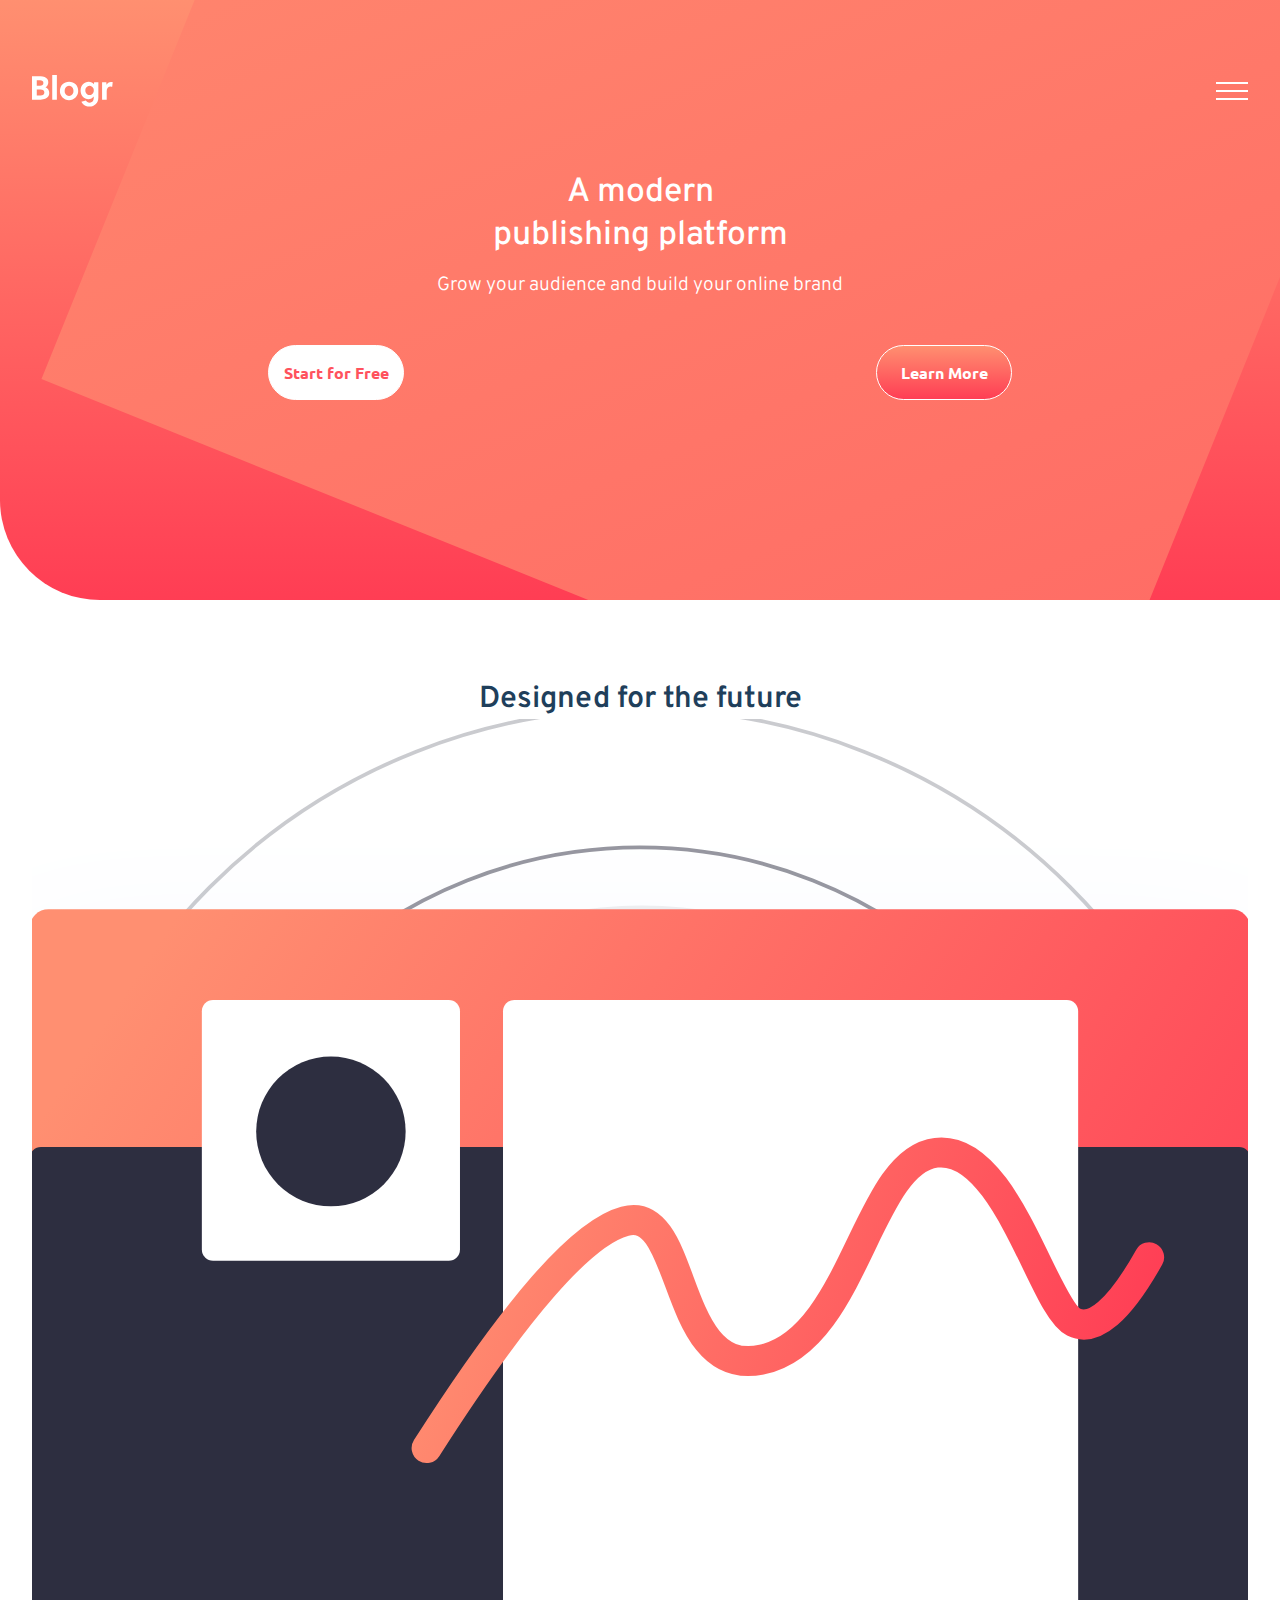
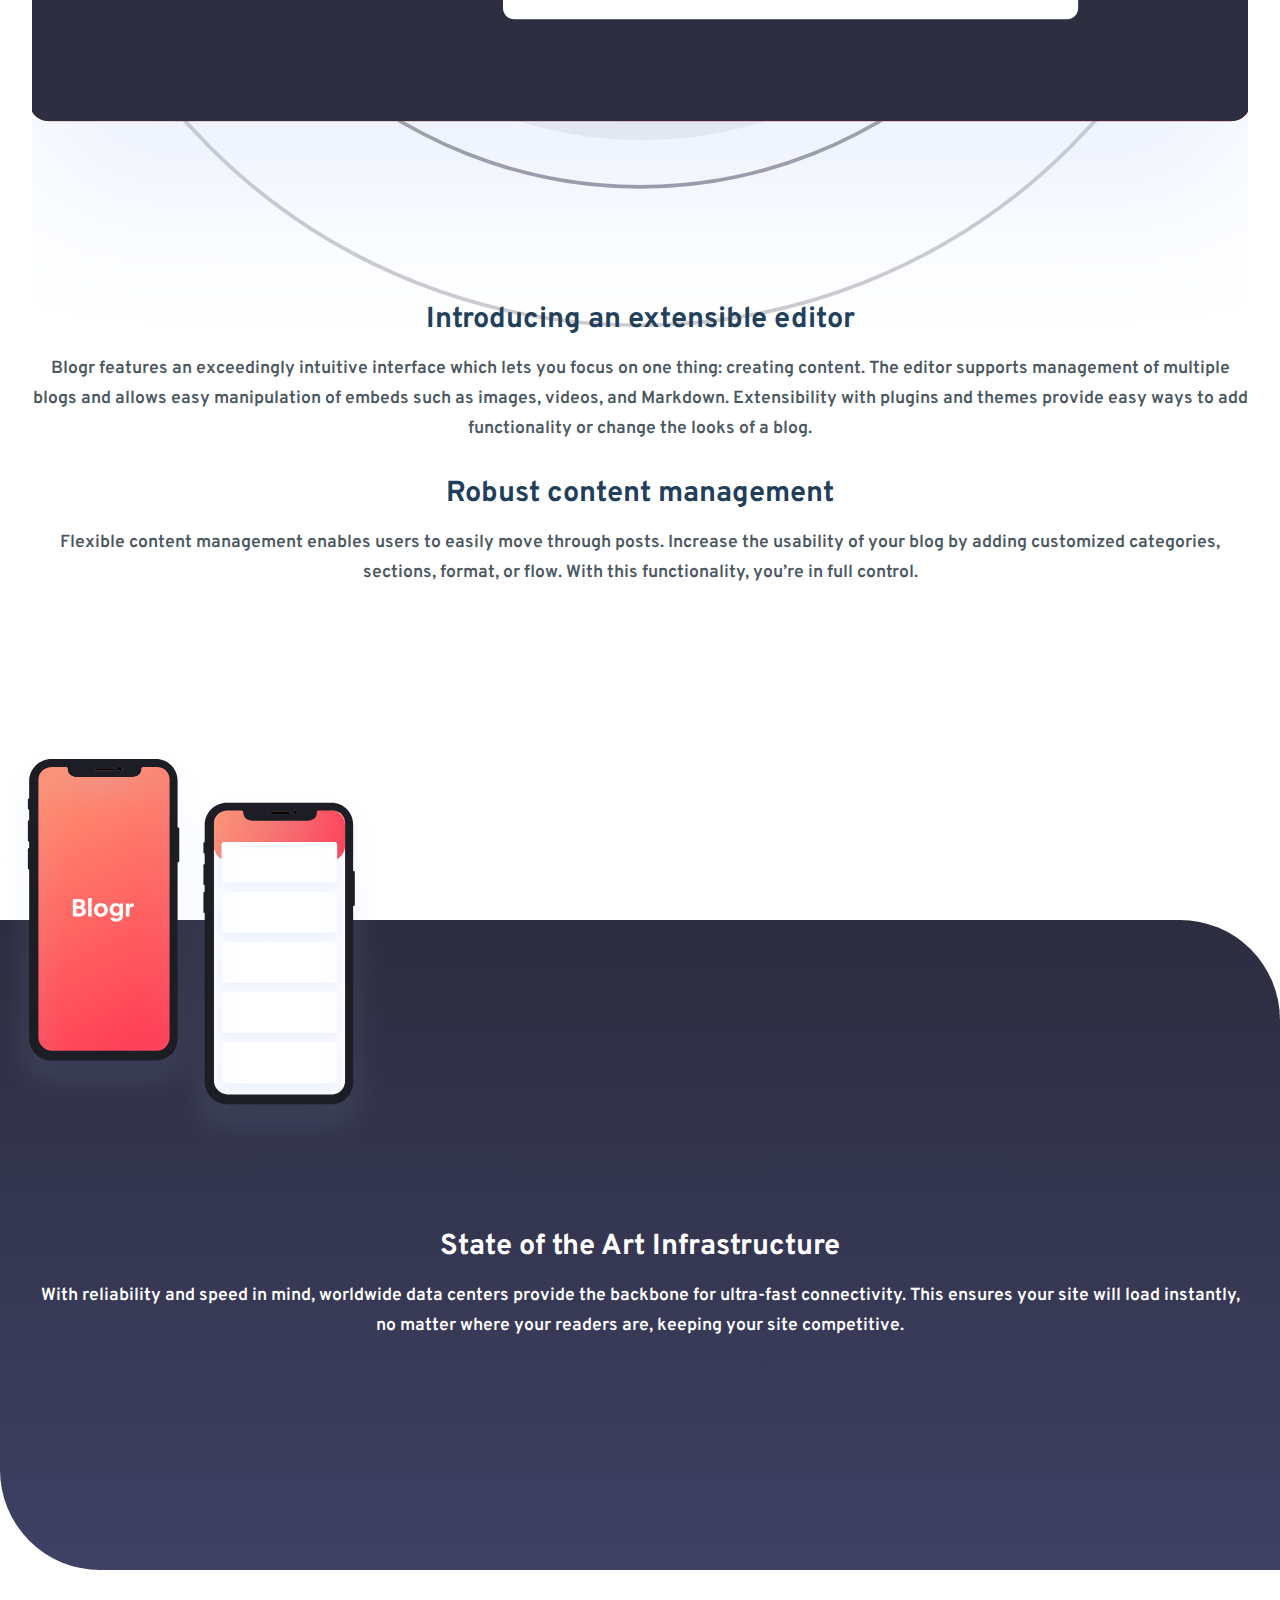
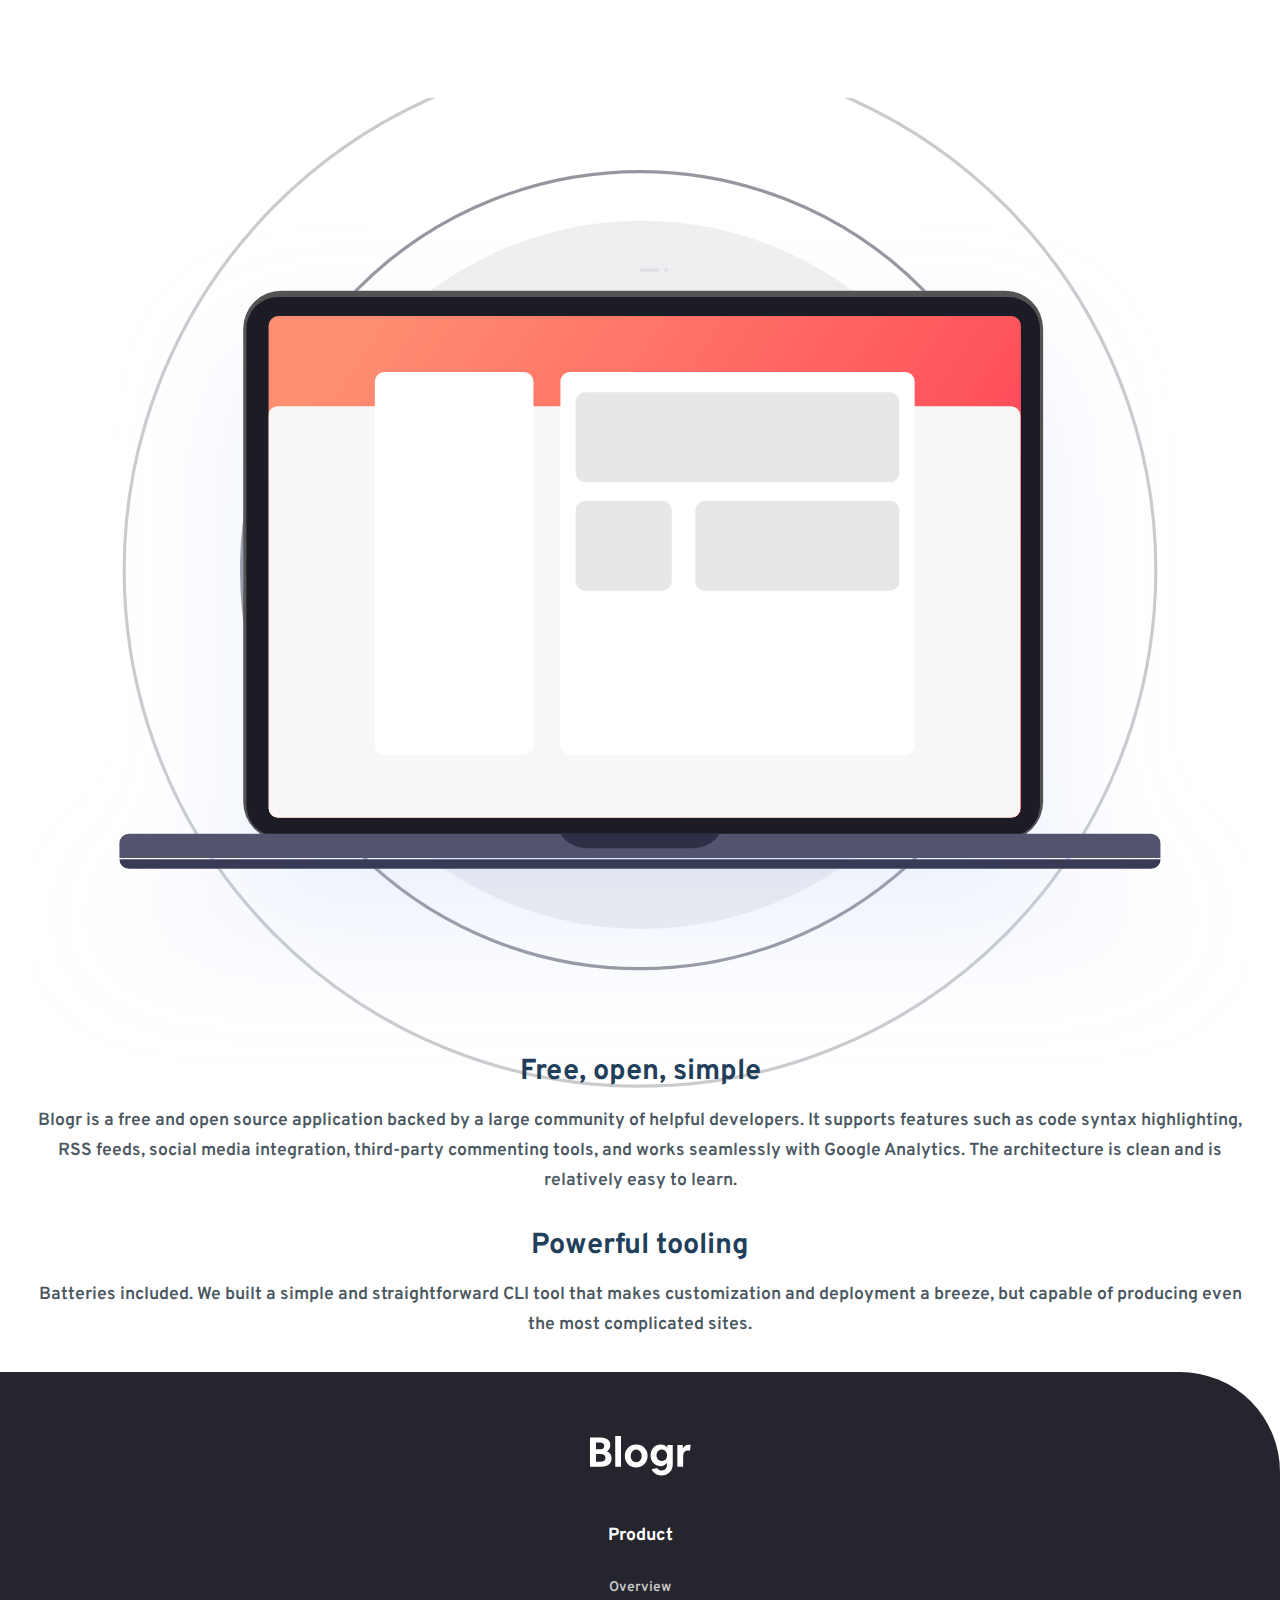
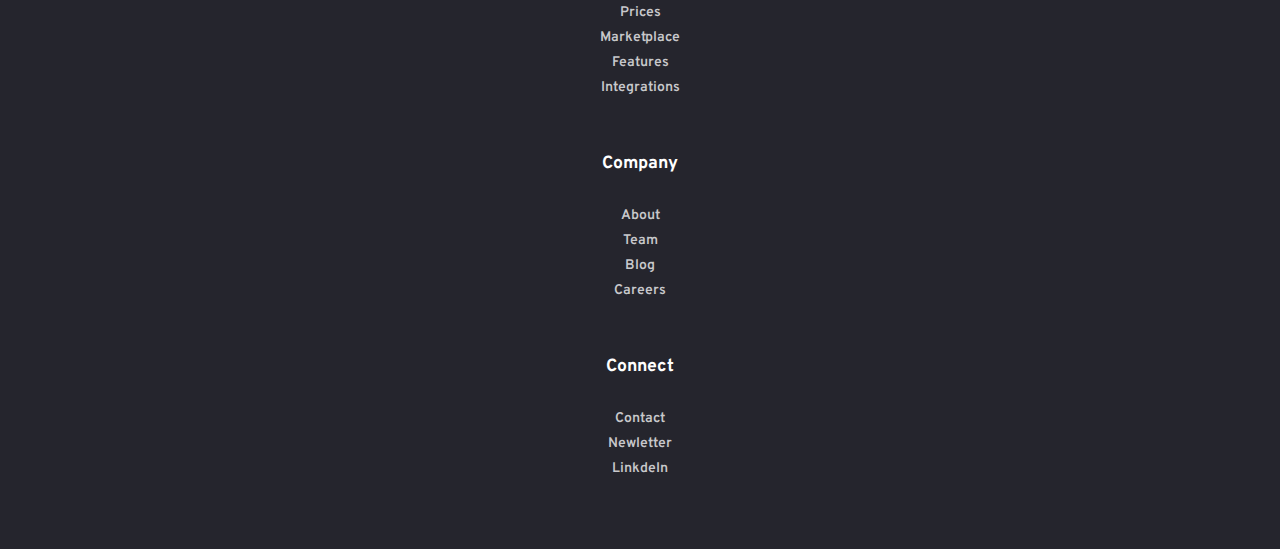
<file: index.html>
<!DOCTYPE html>
<html lang="en">
<head>
  <meta charset="UTF-8">
  <meta name="viewport" content="width=device-width, initial-scale=1.0"> <!-- displays site properly based on user's device -->

  <link rel="icon" type="image/png" sizes="32x32" href="./images/favicon-32x32.png">
  <link rel="stylesheet" href="style.css">
  
  <title>Frontend Mentor | [Blogr]</title>


</head>
<body>

  <div class="container">

    <!-- ============================HERO SECTION========================================= -->
    <div class="hero">

      <div class="nav">
        <img src="images/logo.svg" alt="logo" class="logo">


        <!-- =====================MENU START========================== -->

        <nav class="menu">
            <div class="btn-close">
              <img src="images/icon-close.svg" alt="close" class="close">
            </div>

            <div class="menu-wrapper">

                <div class="menu-items-wrapper">
                  <div class="menu-items">
                    <div class="menu-heading">
                      <h4>Product</h4>
                      <picture>
                        <source media="(min-width: 1440px)" srcset="images/icon-arrow-light.svg">
                        <img src="images/icon-arrow-dark.svg" alt="arrow" class="arrow">
                      </picture>
                    </div>

                    <!-- ====================SUBMENU==================================== -->
                    <div class="sub-menu">
                      <a href="#">Overview</a>
                      <a href="#">Prices</a>
                      <a href="#">Marketplace</a>
                      <a href="#">Features</a>
                      <a href="#">Integrations</a>
                    </div>

                  </div>

                  <div class="menu-items">
                    <div class="menu-heading">
                      <h4>Company</h4>
                      <picture>
                        <source media="(min-width: 1440px)" srcset="images/icon-arrow-light.svg">
                        <img src="images/icon-arrow-dark.svg" alt="arrow" class="arrow">
                      </picture>
                    </div>

                    <!-- ====================SUBMENU==================================== -->
                    <div class="sub-menu">
                      <a href="#">About</a>
                      <a href="#">Team</a>
                      <a href="#">Blog</a>
                      <a href="#">Careers</a>
                    </div>

                  </div>

                  <div class="menu-items">
                    <div class="menu-heading">
                      <h4>Connect</h4>

                      <picture>
                        <source media="(min-width: 1440px)" srcset="images/icon-arrow-light.svg">
                        <img src="images/icon-arrow-dark.svg" alt="arrow" class="arrow">
                      </picture>
                    </div>

                    <!-- ====================SUBMENU==================================== -->
                    <div class="sub-menu">
                      <a href="#">Contact</a>
                      <a href="#">Newletter</a>
                      <a href="#">LinkdeIn</a>
                    </div>

                  </div>

                  <hr>

                </div>
                  <div class="btn-menu-wrapper">
                    <a class="btn btn-login"  href="#">
                      <div>Login</div>
                    </a>

                    <a class="btn btn-signup"  href="#">
                      <div>Sign Up</div>
                    </a>
                  </div>
                

                

            </div>
        </nav>


        <!-- =====================MENU END========================== -->


        <img src="images/icon-hamburger.svg" alt="hamburger" class="hamburger active">
      </div>
      
      <div class="hero-text-wrapper">
        <h1> <span>A modern</span>  publishing platform</h1>
        <h2> Grow your audience and build your online brand</h2>

        <div class="btn-wrapper">
          <a class="btn btn-primary" href="#">
             <div>Start for Free</div>
           </a>
          <a class="btn btn-secondary" href="#"> 
            <div>Learn More</div> 
          </a>
        </div>
      </div>
     </div>



      <!-- ============================FIRST SECTION========================================= -->
      <section class="section first">

        <h2> Designed for the future</h2>

        <div class="content-wrapper">
          <img class="img-editor" src="images/illustration-editor-mobile.svg" alt="editor">
          <img class="img-editor-desktop" src="images/illustration-editor-desktop.svg" alt="editor">


          <div class="text-block">
            <h3> Introducing an extensible editor</h3>
            <p>
              Blogr features an exceedingly intuitive interface which lets you focus on one thing: creating content. 
              The editor supports management of multiple blogs and allows easy manipulation of embeds such as images, 
              videos, and Markdown. Extensibility with plugins and themes provide easy ways to add functionality or 
              change the looks of a blog.
            </p>

            <h3> Robust content management</h3>
            <p>
              Flexible content management enables users to easily move through posts. Increase the usability of your blog 
              by adding customized categories, sections, format, or flow. With this functionality, you’re in full control.
            </p>
          </div>
        </div>

      </section>


          <!-- ============================ MIDDLE SECTION========================================= -->
         
          <div class="empty">
            <img class="img-phone" src="images/illustration-phones.svg" alt="phones">
          </div>
         
          <section class="section middle">

            <div class="content-wrapper">
              <div class="text-block">
                <h3>State of the Art Infrastructure </h3>
                <p>
                  With reliability and speed in mind, worldwide data centers provide the backbone for ultra-fast connectivity. 
                  This ensures your site will load instantly, no matter where your readers are, keeping your site competitive.
                </p>
              </div>
            </div>

          </section>


              <!-- ============================LAST SECTION========================================= -->
      <section class="section last">

        <div class="content-wrapper">
          <img class="img-laptop" src="images/illustration-laptop-mobile.svg" alt="laptop">
          <img class="img-laptop-desktop" src="images/illustration-laptop-desktop.svg" alt="laptop">

          <div class="text-block">
            <h3> Free, open, simple</h3>
            <p>
              Blogr is a free and open source application backed by a large community of helpful developers. It supports 
              features such as code syntax highlighting, RSS feeds, social media integration, third-party commenting tools, 
              and works seamlessly with Google Analytics. The architecture is clean and is relatively easy to learn.
            </p>

            <h3>Powerful tooling</h3>
            <p>
              Batteries included. We built a simple and straightforward CLI tool that makes customization and deployment a breeze, but
              capable of producing even the most complicated sites.
            </p>
            </p>
          </div>
        </div>
      
      </section>


        <!-- ============================FOOTER========================================= -->
        <div class="footer">
          <img src="images/logo.svg" alt="logo">

          <div class="footer-block">
            <h4>Product</h4>
            <a href="#">Overview</a>
            <a href="#">Prices</a>
            <a href="#">Marketplace</a>
            <a href="#">Features</a>
            <a href="#">Integrations</a>
          </div>

          <div class="footer-block">
            <h4>Company</h4>
            <a href="#">About</a>
            <a href="#">Team</a>
            <a href="#">Blog</a>
            <a href="#">Careers</a>
          </div>

          <div class="footer-block">
            <h4>Connect</h4>
            <a href="#">Contact</a>
            <a href="#">Newletter</a>
            <a href="#">LinkdeIn</a>
          </div>
        </div>
  </div>
  


  <script src="script.js"></script>
</body>
</html>
</file>
<file: style.css>
@import url('https://fonts.googleapis.com/css2?family=Overpass:wght@300;600&family=Ubuntu:wght@400;500;700&display=swap');

*, ::before, ::after{
    box-sizing: border-box;
    padding: 0;
    margin: 0;
}

:root{
/* ===================COLORS========================= */
    --cta-text: hsl(355, 100%, 74%);
    --cta-hover: hsl(356, 100%, 66%);
    --headings: hsl(208, 49%, 24%); 
    
    --White: hsl(0, 0%, 100%);
    --footer-text: hsl(240, 2%, 79%);
    --body : hsl(207, 13%, 34%);
    --footer-background : hsl(240, 10%, 16%);
    
    --Very-light-red: hsl(13, 100%, 72%);
    --Light-red: hsl(353, 100%, 62%);
    --Very-dark-gray-blue: hsl(237, 18%, 21%);
    --Very-dark-desaturated-blue: hsl(237, 23%, 32%);


/* ========================FONT FAMILY====================== */
    --Overpass: 'Overpass', sans-serif;
    --Ubuntu: 'Ubuntu', sans-serif;

/* ========================FONT WEIGHTS====================== */
    --Light-w: 300;
    --normal-w: 400;
    --medium-w: 500;
    --semi-w: 600;
    --bold-w: 700;
}


/* =============================DEFAULT STYLES======================== */

a{
    text-decoration: none;
}

li{
    list-style: none;
}


p{
    font-family: var(--Overpass);
}

body{
    font-family: var(--Overpass);
    font-weight: var(--semi-w);
}


/* =============================HERO SECTION======================== */
.hero{
    width: 100%;
    height: 600px;
    background-image: url(images/bg-pattern-intro-desktop.svg), linear-gradient(var(--Very-light-red), var(--Light-red));
    background-size: 350%;
    background-position: 35% 34%;
    background-repeat: no-repeat;
    border-bottom-left-radius: 100px;
    padding: 4.7rem 2rem 0 2rem;
}

.nav{
    display: flex;
    align-items: center;
    justify-content: space-between;
}
.logo{
    height: 2rem;
}

.hamburger{
    cursor: pointer;
    opacity: 0;
    transition: 1s;
}

.hamburger.active{
    opacity: 1;
}

.hero-text-wrapper{
    display: flex;
    align-items: center;
    justify-content: center;
    flex-direction: column;
    padding-top: 4rem;
}

.hero-text-wrapper h1{
    color: var(--White);
    font-size: 2.1rem;
    text-align: center;
    font-weight: var(--medium-w);
}

.hero-text-wrapper span{
    display: block;
}

.hero-text-wrapper h2{
    color: var(--White);
    font-size: 1.2rem;
    text-align: center;
    margin-top: 1rem;
    font-weight: var(--Light-w);
}

.btn-wrapper{
    display: flex;
    justify-content: space-around;
    align-items: center;
    width: 100%;
    margin-top: 3rem;
}

.btn{
    display: flex;
    align-items: center;
    justify-content: center;
    font-family: var(--Ubuntu);
    font-weight: var(--bold-w);
    font-size: 1rem;
    padding: 1rem 0;
    width: 8.5rem;
    border-radius: 50px;
}

.btn-primary{
    background: var(--White);
    color: var(--cta-hover);
    border: 1px solid var(--White);
    transition: 0.2s;
}

.btn-primary:hover{
    background: linear-gradient(var(--Very-light-red), var(--Light-red));
    color: var(--White);
    border: 1px solid var(--cta-hover);
}

.btn-secondary{
    background: linear-gradient(var(--Very-light-red), var(--Light-red));
    color: var(--White);
    border: 1px solid var(--White);
    transition: 0.2s;
}

.btn-secondary:hover{
    background: var(--White);
    color: var(--cta-hover);
    border: 1px solid var(--White);
}

/* ============================================SECTION======================================== */
.section{
    display: flex;
    align-items: center;
    justify-content: center;
    flex-direction: column;
    padding: 5rem 2rem 0 2rem;
}

.section h2{
    color: var(--headings);
    font-size: 1.9rem;
    font-weight: var(--semi-w);
}

.content-wrapper{
    display: flex;
    align-items: center;
    justify-content: center;
    flex-direction: column;
    overflow: hidden;
    padding-top: 2rem;
}

.img-editor{
    margin-top: 5rem;
    width: 100%;
    transform: scale(1.25);
    margin-bottom: 5rem;
}

.img-editor-desktop{
    display: none;
}

.text-block{
    text-align: center;
}

.text-block h3{
    font-size: 1.8rem;
    color: var(--headings);
    margin-bottom: 1rem;
}
.text-block p{
    margin-bottom: 2rem;
    font-size: 1.1rem;
    line-height: 1.7;
    color: var(--body);
}
/* ============================================ MIDDLE SECTION======================================== */
.empty{
    position: relative;
    width: 100%;
    height: 300px;
}

.img-phone{
    top: 0;
    position: absolute;
    width: 383px;
    margin-top: 7.8rem;
}

.middle{
    background-image: url(images/bg-pattern-circles.svg), linear-gradient(var(--Very-dark-gray-blue), var(--Very-dark-desaturated-blue));
    background-size: 155%, 100%;
    background-position: 50% -405%, 0%  0%;
    background-repeat: no-repeat;
    height: 650px;
    border-top-right-radius: 100px;
    border-bottom-left-radius: 100px;
    margin-bottom: 3rem;
   
}

.middle h3{
    color: Var(--White);
}

.middle p{
    color: Var(--White);
}


/* ============================================ LAST SECTION======================================== */
.img-laptop{
    width: 100%;
    margin-bottom: 3rem;
    transform: scale(1.3);
}

.img-laptop-desktop{
    display: none;
}



/* ============================================FOOTER SECTION======================================== */
.footer{
    background: var(--footer-background);
    padding: 2.5rem;
    text-align: center;
    display: flex;
    flex-direction: column;
    align-items: center;
    justify-content: center;
    padding: 4rem 0;
    gap: 3rem;
    color: var(--White);
    border-top-right-radius: 100px;
}

.footer-block{
    display: flex;
    align-items: center;
    flex-direction: column;
}


.footer h4{
    margin-bottom: 2rem;
    font-size: 1.1rem;
}

.footer a{
    color: var(--footer-text);
    font-size: 14px;
    margin-bottom: 0.5rem;
    transition: 0.3s;
}

.footer a:hover{
    text-decoration: underline;
}

/* ============================================MENU SECTION======================================== */
.menu{
    position: fixed;
    top: 0;
    left: 100vw;
    width: 100vw;
    height: 100vh;
    padding-top: 4.7rem;
    display: flex;
    align-items: center;
    justify-content: flex-start;
    flex-direction: column;
    gap: 2rem;
    opacity: 0;
    transition: 0.5s;
}

.menu.active{
    left: 0;
    opacity: 1;
}

.btn-close{
    display: flex;
    align-items: center;
    justify-content: flex-end;
    width: 80%;
}

.close{
    cursor: pointer;
}


.menu-wrapper{
    width: 85%;
    background: var(--White);
    /* height: 200px; */
    border-radius: 5px;
    box-shadow: 0 10px 20px rgba(0, 0, 0, 0.1), 0 20px 30px rgba(0, 0, 0, 0.1);

    display: flex;
    align-items: center;
    justify-content: center;
    flex-direction: column;
    padding: 2rem;
    z-index: 10;
}



.menu-heading{
    display: flex;
    align-items: center;
    justify-content: center;
    gap: 0.3rem;
}

.menu-items-wrapper{
    width: 100%;
}

.menu-items{
    width: 100%;
}

.menu-items h4{
    color: var(--headings);
    font-size: 1.2rem;
    padding: 1.5rem 0;
    cursor: pointer;
    transition: 0.2s;
}

.menu-items h4:hover{
    color: var(--footer-text);
}

.sub-menu{
    display: flex;
    align-items: center;
    justify-content: center;
    flex-direction: column;
    background: var(--footer-text);
    border-radius: 5px;
    width: 100%;
    padding: 1rem;
    transition: 0.5s;
    display: none;
}

.sub-menu.active{
    display: flex;
}

.sub-menu a{
    font-size: 1.07rem;
    color: var(--body);
    margin-bottom: 1rem;
    font-weight: var(--semi-w);
    transition: 0.5s;
}

.sub-menu a:hover{
    color: var(--headings);
}

.arrow.active{
    transform: rotate(180deg);
    transition: 0.5s;
}

hr{
    width: 100%;
    margin: 2rem 0 1rem;
}

.btn-menu-wrapper .btn{
    font-size: 1.2rem;
    color: var(--headings);
    font-family: var(--Overpass);
    font-weight: var(--bold-w);
}

.btn.btn-login{
    transition: 0.3s;
    margin-bottom: 1rem;
}

.btn-login:hover{
   background: var(--footer-background);
   color: var(--White);
}   

.btn.btn-signup{
    color: var(--White);
    background: linear-gradient(135deg, var(--Very-light-red), var(--Light-red));
    border: 1px solid var(--cta-hover);
    transition: 0.3s;
}

.btn.btn-signup:hover{
    background: var(--White);
    border: 1px solid var(--cta-hover);
    color: var(--cta-text);
}

/* ================================FOR LARGER SCREEN================================ */
@media screen and (min-width : 1440px) {

    .menu{
        position: static;
        left: 0;
        width: 100%;
        height: auto;
        opacity: 1;
        padding-top: 0rem;
    }

    .hamburger{
        display: none;
    }
    
    .btn-close{
      display: none;
    }
    
    
    .menu-wrapper{
        width: 100%;
        background: transparent;
        box-shadow: none;
        margin-top: 0;
        display: flex;
        justify-content: space-between;
        flex-direction: row;
        padding: 0;
    }
    
    .menu-heading{
        display: flex;
        align-items: center;
        justify-content: center;
        gap: 0.3rem;
    }
    
    .menu-items-wrapper{
        display: flex;
        align-items: center;
        justify-content: space-around;
        width: 35%;
        margin-left: 5%;
    }

    .menu-items{
        position: relative;
    }
    
    .menu-items h4{
        color: var(--White);
        font-size: 1rem;
        opacity: 0.75;
    }
    
    .menu-items h4:hover{
        color: var(--White);
        opacity: 1;
        text-decoration: underline;
    }
    
    .sub-menu{
        position: absolute;
        align-items: flex-start;
        background: var(--White);
        padding: 1rem;
        box-shadow: 0 10px 20px rgba(0, 0, 0, 0.1), 0 20px 30px rgba(0, 0, 0, 0.1);
    }
    
    .sub-menu a{
        font-size: .9rem;
    }
    
    
    hr{
     display: none;
    }
    
    .btn-menu-wrapper{
        display: flex;
        align-items: center;
        justify-content: center;
        gap: 5%;
    }


    .btn-menu-wrapper .btn{
        font-size: 1rem;
    }

    .btn.btn-login{
        color: var(--White);
        transition: 0.3s;
        margin-bottom: 0;
    }
    
    .btn-login:hover{
       background: var(--footer-background);
       color: var(--White);
    }   
    
    .btn.btn-signup{
        color: var(--cta-text);
        background: var(--White);
        border: 1px solid var(--White);
        transition: 0.3s;
    }
    
    .btn.btn-signup:hover{
        background: linear-gradient(var(--Very-light-red), var(--Light-red));
        border: 1px solid var(--cta-hover);
        color: var(--White);
    }


    /* ===============================HERO SECTION======================================= */

    .hero{
        padding: 2rem;
        padding-top: 4rem;
        background-size: 220%;
        background-position: 25% 52%;
    }

    .hero-text-wrapper h1{
        font-size: 4.5rem;
        font-weight: var(--bold-w);
    }

    .hero-text-wrapper span{
        display: initial;
    }

    .hero-text-wrapper h2{
        font-size: 1.5rem;
    }

    .btn-wrapper{
        justify-content: center;
        gap: 2rem;
    }

    /* ===============================FIRST SECTION======================================= */
    .section.first{
        position: relative;
        padding: 9rem 11rem 20rem 11rem;
        overflow: hidden;
    }

    .section h2{
        font-size: 2.5rem;
    }

    .img-editor{
        display: none;
    }

    .img-editor-desktop{
        display: block;
        position: absolute ;
        left: 57%;
        top: 10%;
    }

    .text-block{
        width: 45%;
        text-align: left;
    }

    .content-wrapper{
        align-items: flex-start;
    }


     /* ===============================MIDDLE SECTION======================================= */
        .empty{
            height: 3rem;
        }

        .img-phone{
            z-index: 1;
            top: -9.5rem;
            left: 8rem;
            width: 40rem;
        }

        .middle{
            height: 480px;
            background-size: 70%, 100%;
            background-position: -50% 95%, 0%  0%;
          }
          
         .middle .content-wrapper{
              align-items: flex-end;
              width: 90%;
          }


      /* ===============================LAST SECTION======================================= */
      .last{
        position: relative;
        padding: 15rem;
        overflow: hidden;
      }

      .img-laptop{
        display: none;
      }

      .img-laptop-desktop{
        display: block;
        position: absolute;
        left: -19%;
        top: 12%;
      }

      .last .text-block{
        width: 45%;
    }

    .last .content-wrapper{
        align-items: flex-end;
    }
    
    /* ===============================FOOTER SECTION======================================= */
    .footer{
        flex-direction: row;
        align-items: flex-start;
        justify-content: space-between;
        padding-inline:10rem 25rem ;
        gap: 5rem;
    }

    .footer-block{
        align-items: flex-start;
    }
    
}
</file>
